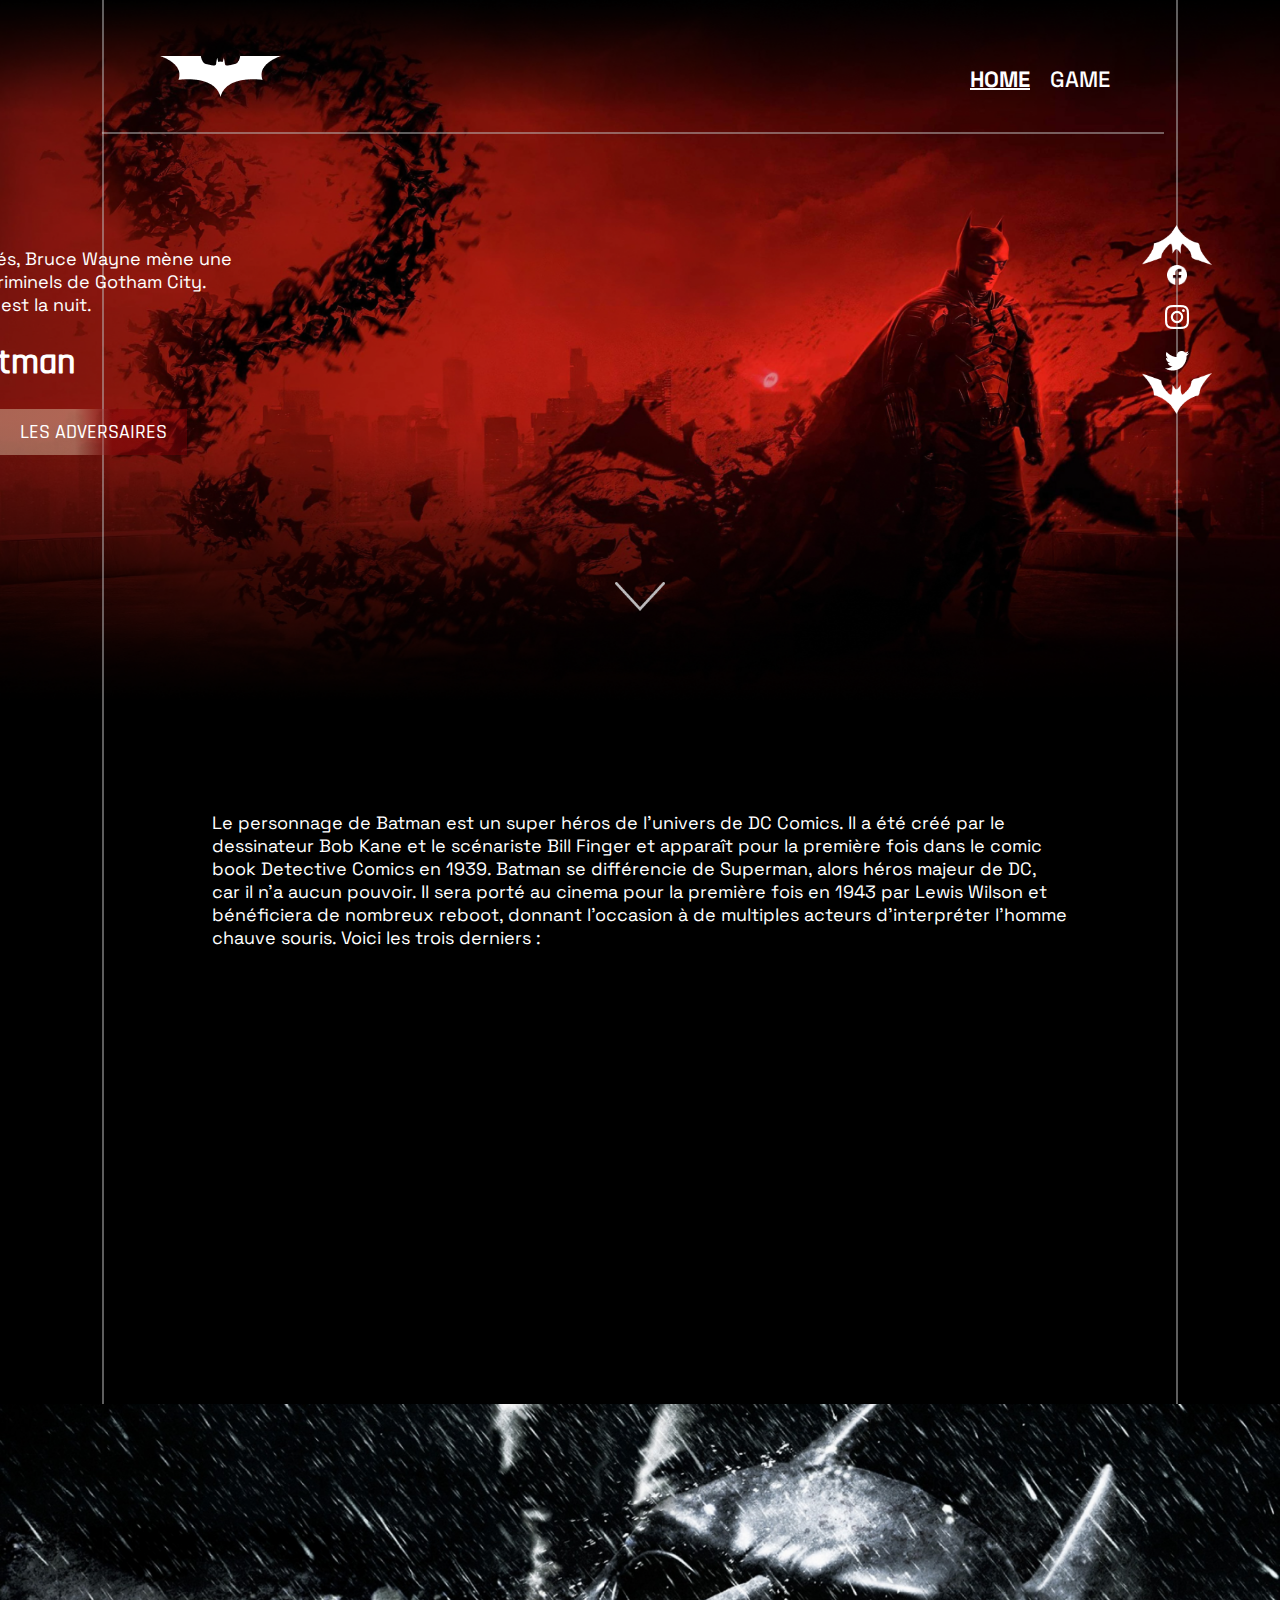
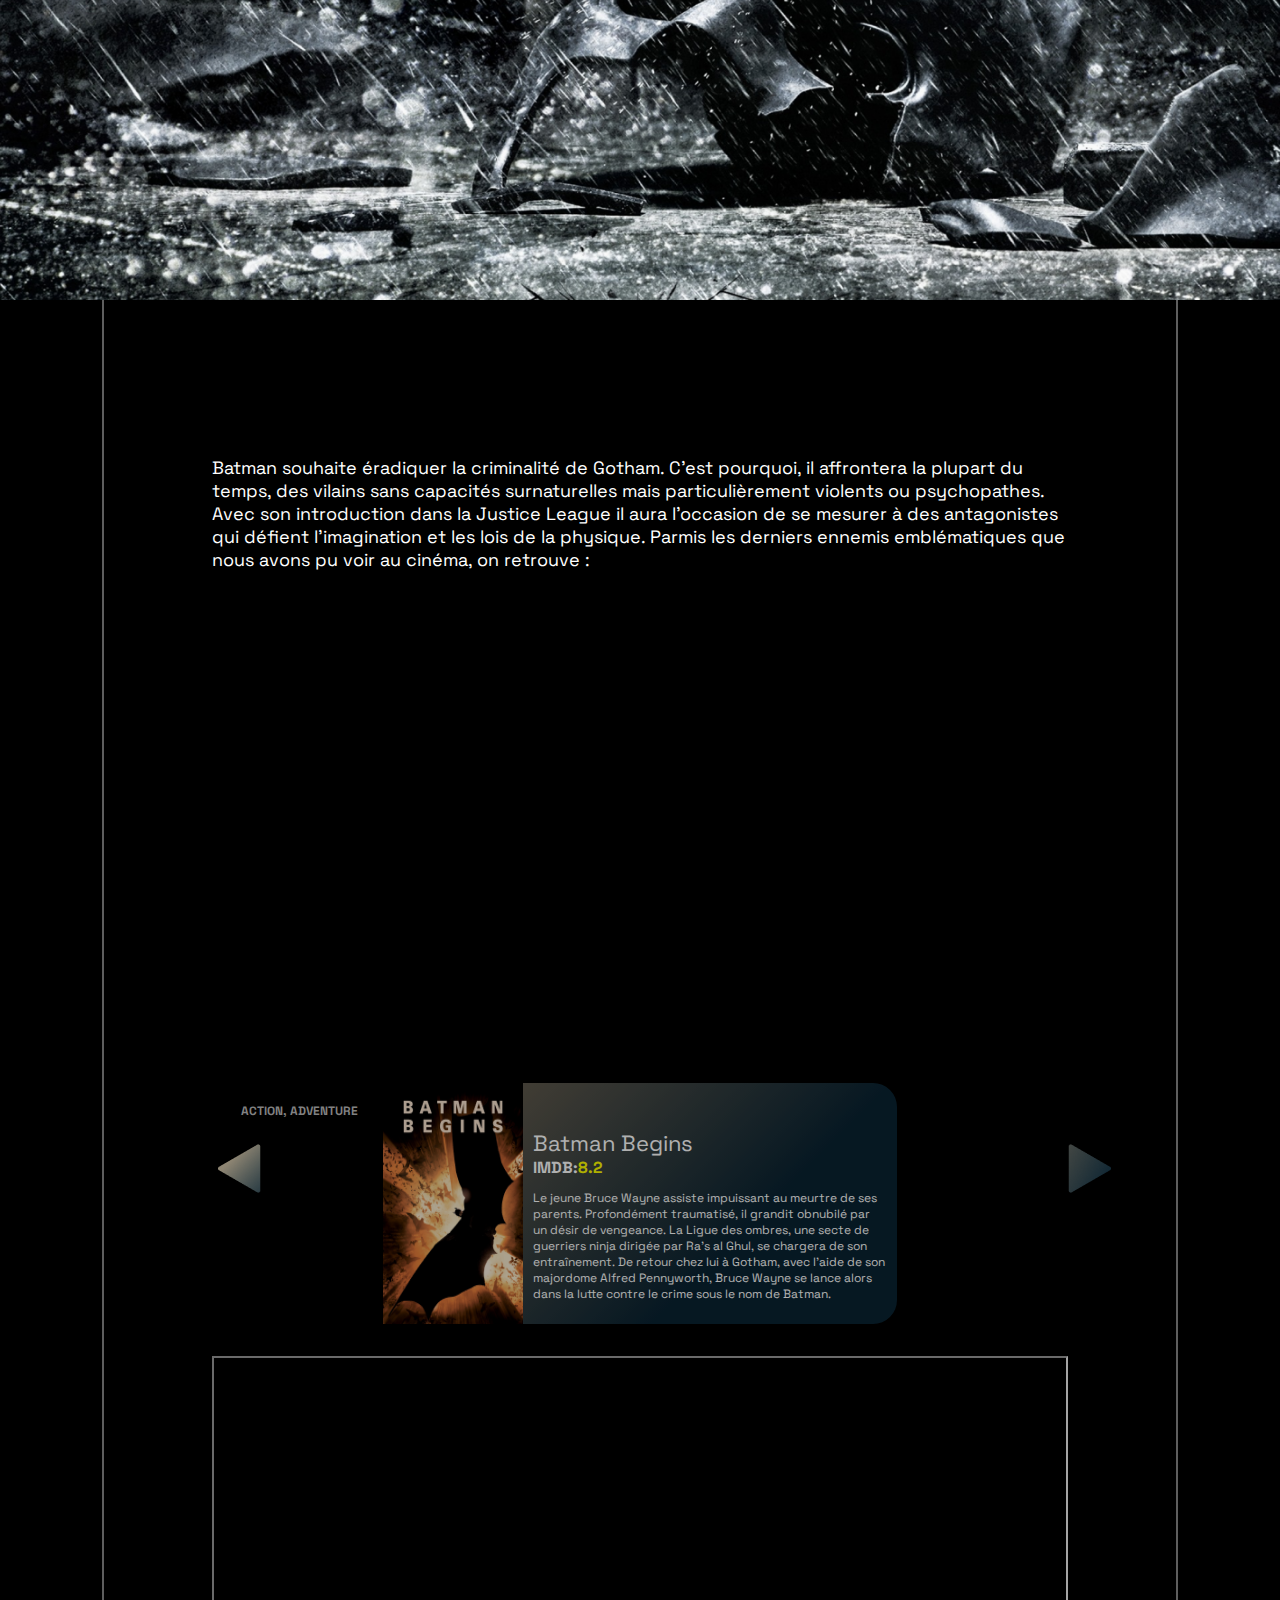
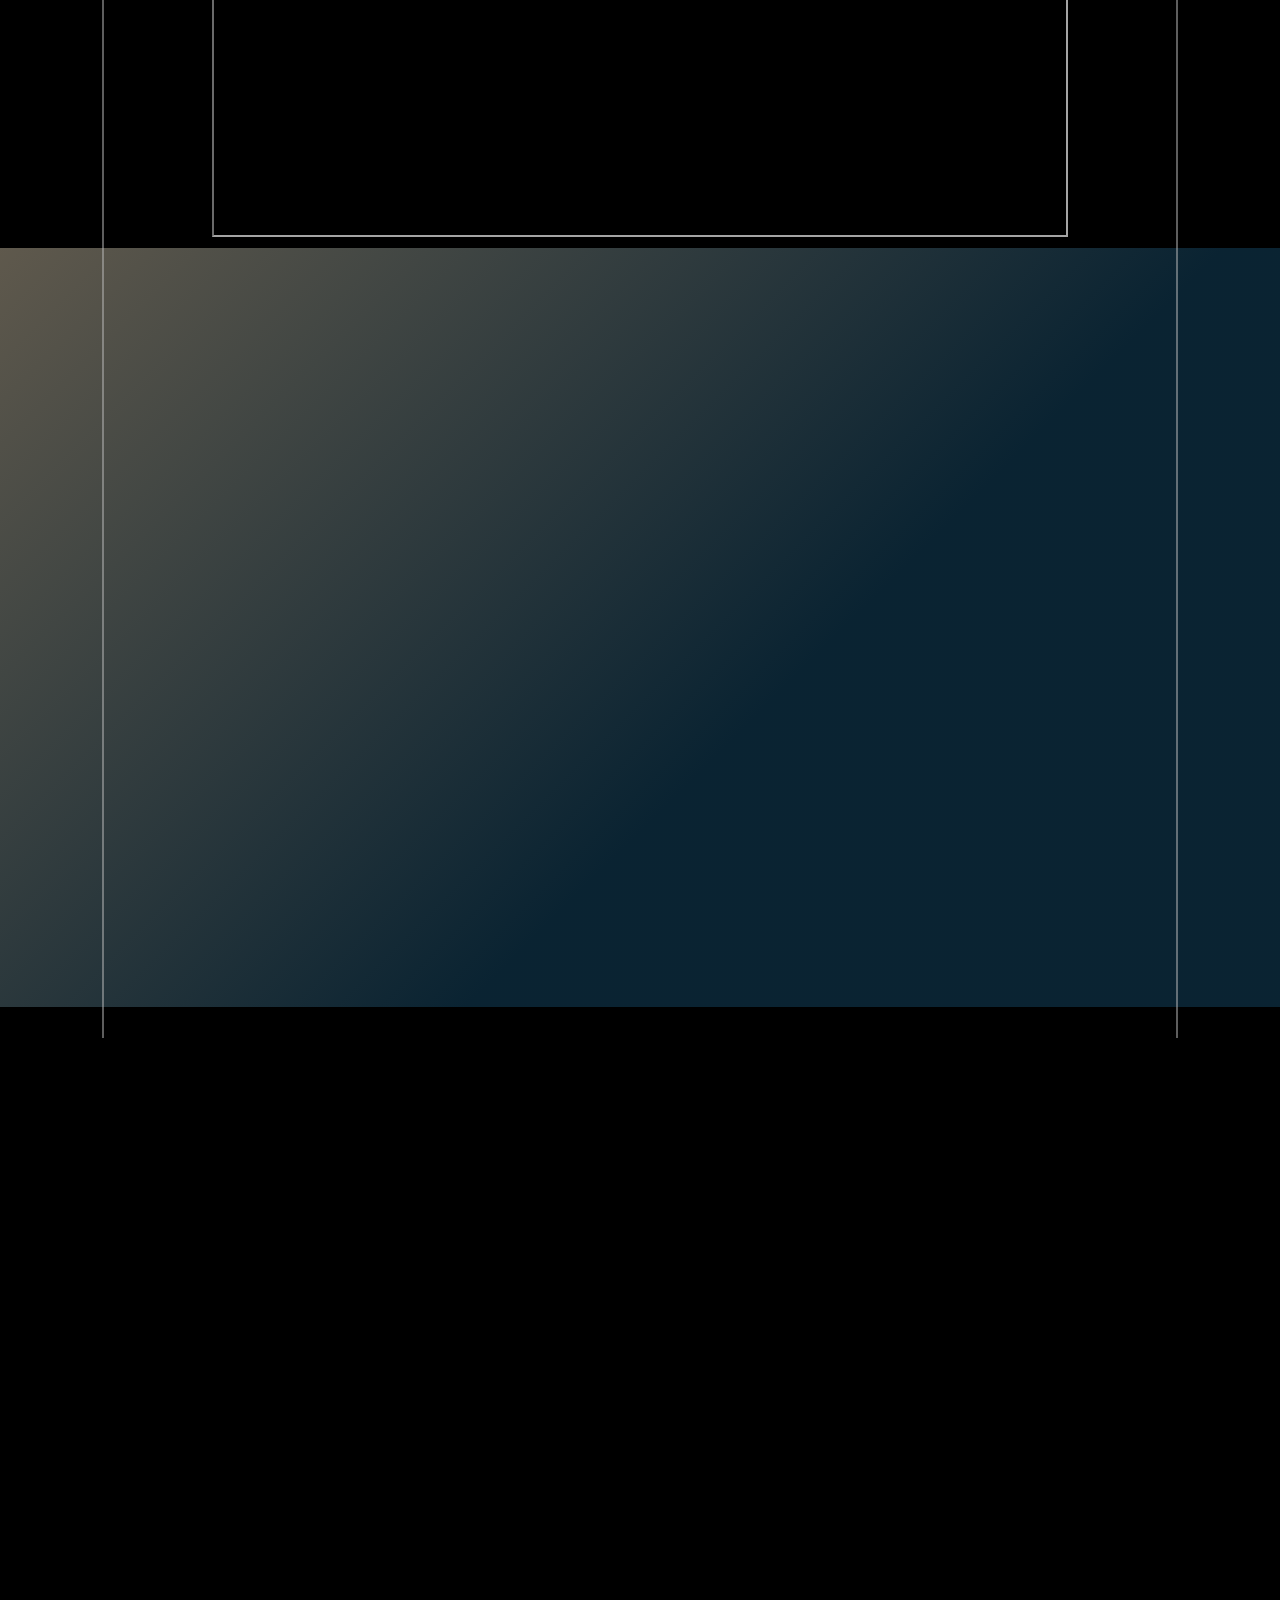
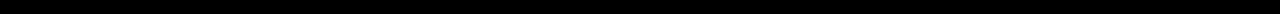
<file: index.html>
<!DOCTYPE html>
<html lang="fr">

<head>
    <meta charset="UTF-8">
    <meta http-equiv="X-UA-Compatible" content="IE=edge">
    <meta name="viewport" content="width=device-width, initial-scale=1.0">
    <link rel="stylesheet" href="./assets/css/styles.css">
    <title>Batman-Home</title>
</head>

<body>
    <div class="tLine"></div>
    <div class="lLine"></div>
    <div class="rLine"></div>
    <div class="scroll"><img class="arrow2" src="./assets/logo/logo_bat_flèche.png" alt=""><img class="ic-1" src="./assets/logo/icon_facebook.png" alt=""> <img src="./assets/logo/icon_ig.png" alt=""><img src="./assets/logo/icon_tw.png" alt=""><img class="arrow2" src="./assets/logo/logo_bat_flèche_2.png"
            alt="">
    </div>
    <header class="navbar">
        <nav class="container">
            <a href="."><img src="./assets/logo/logohome.png" alt="" class="brand p-3"></a>
            <ul class="navbar-nav">
                <li class="nav-item"><a class="nav-link active " href="./index.html">HOME</a></li>
                <li class="nav-item"><a class="nav-link " href="./games.html">GAME</a></li>
            </ul>
        </nav>
    </header>
    <div id="top" class="container-fluid">
        <div class="container">
            <div class="carte text-center">
                <p> Au nom de ses parents assassinés, Bruce Wayne mène une guerre éternelle contre les criminels de Gotham City.<br> Il est vengeur. il est la nuit.</p>
                <h1 class="titre">Il est Batman</h1>
                <div class="top-link">
                    <a href="./index.html">VOIR LE HÉROS</a>
                    <a href="./games.html">LES ADVERSAIRES</a>

                </div>
            </div>
        </div>
        <img id="arrow" src="./assets/logo/flèche_down_header.png" alt="">
    </div>
    <section id="cinema">
        <div class="container">
            <h2>BATMAN AU CINEMA</h2>
            <p>
                Le personnage de Batman est un super héros de l’univers de DC Comics. Il a été créé par le dessinateur Bob Kane et le scénariste Bill Finger et apparaît pour la première fois dans le comic book Detective Comics en 1939. Batman se différencie de Superman,
                alors héros majeur de DC, car il n’a aucun pouvoir. Il sera porté au cinema pour la première fois en 1943 par Lewis Wilson et bénéficiera de nombreux reboot, donnant l’occasion à de multiples acteurs d’interpréter l’homme chauve souris.
                Voici les trois derniers :
            </p>
            <div class="card-3 scroll-show">
                <div><img src="./assets/img/Home/Bathome2.png" alt=""></div>
                <div><img src="./assets/img/Home/Bathome3.png" alt=""></div>
                <div><img src="./assets/img/Home/Bathome4.png" alt=""></div>
            </div>
        </div>
    </section>

    <div class="slider">
        <img class="slider-item" src="./assets/img/Home/Batslider1.png" alt="">
        <img class="slider-item" src="./assets/img/Home/Batslider2.png" alt="">
        <img class="slider-item" src="./assets/img/Home/Batslider3.png" alt="">
        <img class="slider-item" src="./assets/img/Home/Batslider4.png" alt="">
        <img class="slider-item" src="./assets/img/Home/Batslider5.png" alt="">
        <img class="slider-item" src="./assets/img/Home/Batslider6.png" alt="">
        <img class="slider-item" src="./assets/img/Home/Batslider7.png" alt="">
        <img class="slider-item" src="./assets/img/Home/Batslider8.png" alt="">
        <img class="slider-item" src="./assets/img/Home/Batslider9.png" alt="">
        <img class="slider-item" src="./assets/img/Home/Batslider10.png" alt="">
    </div>

    <section id="nemesis">
        <div class="container">
            <h2>NÉMÉSIS</h2>
            <p>
                Batman souhaite éradiquer la criminalité de Gotham. C’est pourquoi, il affrontera la plupart du temps, des vilains sans capacités surnaturelles mais particulièrement violents ou psychopathes. Avec son introduction dans la Justice League il aura l’occasion
                de se mesurer à des antagonistes qui défient l’imagination et les lois de la physique. Parmis les derniers ennemis emblématiques que nous avons pu voir au cinéma, on retrouve :
            </p>
            <div class="card-3 scroll-show">
                <div><img src="./assets/img/Home/Bathome5.png" alt=""></div>
                <div><img src="./assets/img/Home/Bathome6.png" alt=""></div>
                <div><img src="./assets/img/Home/Bathome7.png" alt=""></div>
            </div>
        </div>
    </section>

    <section id="multimedia">
        <div class="container">

            <button class="left"><img src="./assets/logo/home/icon_flèche_1.png" alt=""></button>
            <button class="right"><img src="./assets/logo/home/icon_flèche_2.png" alt=""></button>

            <div class="slider-media">
                <div class="wrapper">
                    <div class="carte-slider-top ">
                        <div class="carte-slider">
                            <div class="carte-img">
                                <img src="./assets/img/Home/Bathome8.png" alt="">
                            </div>
                            <div class="carte-body">
                                <h2>ACTION, ADVENTURE</h2>
                                <span class="subtitle">Batman Begins</span><br>
                                <span class="source">IMDB:<span class="text-yellow">8.2</span></span>
                                <p>
                                    Le jeune Bruce Wayne assiste impuissant au meurtre de ses parents. Profondément traumatisé, il grandit obnubilé par un désir de vengeance. La Ligue des ombres, une secte de guerriers ninja dirigée par Ra's al Ghul, se chargera de son entraînement. De
                                    retour chez lui à Gotham, avec l'aide de son majordome Alfred Pennyworth, Bruce Wayne se lance alors dans la lutte contre le crime sous le nom de Batman.</p>
                            </div>
                        </div>
                    </div>
                    <iframe src="https://www.youtube.com/embed/jXrFsn9pcZY" title="YouTube video player" allowfullscreen></iframe>


                </div>
            </div>


            <div class="slider-media">
                <div class="wrapper">
                    <div class="carte-slider-top ">
                        <div class="carte-slider">
                            <div class="carte-img">
                                <img src="./assets/img/Home/Bathome8.png" alt="">
                            </div>
                            <div class="carte-body">
                                <h2>ACTION, ADVENTURE</h2>
                                <span class="subtitle">Batman Begins</span><br>
                                <span class="source">IMDB:<span class="text-yellow">8.2</span></span>
                                <p>
                                    Le jeune Bruce Wayne assiste impuissant au meurtre de ses parents. Profondément traumatisé, il grandit obnubilé par un désir de vengeance. La Ligue des ombres, une secte de guerriers ninja dirigée par Ra's al Ghul, se chargera de son entraînement. De
                                    retour chez lui à Gotham, avec l'aide de son majordome Alfred Pennyworth, Bruce Wayne se lance alors dans la lutte contre le crime sous le nom de Batman.</p>
                            </div>
                        </div>
                    </div>
                    <iframe src="https://www.youtube.com/embed/UMgb3hQCb08" title="YouTube video player" allowfullscreen></iframe>

                </div>
            </div>


            <div class="slider-media">
                <div class="wrapper">
                    <div class="carte-slider-top">
                        <div class="carte-slider">
                            <div class="carte-img">
                                <img src="./assets/img/Home/Bathome8.png" alt="">
                            </div>
                            <div class="carte-body">
                                <h2>ACTION, ADVENTURE</h2>
                                <span class="subtitle">Batman Begins</span><br>
                                <span class="source">IMDB:<span class="text-yellow">8.2</span></span>
                                <p>
                                    Le jeune Bruce Wayne assiste impuissant au meurtre de ses parents. Profondément traumatisé, il grandit obnubilé par un désir de vengeance. La Ligue des ombres, une secte de guerriers ninja dirigée par Ra's al Ghul, se chargera de son entraînement. De
                                    retour chez lui à Gotham, avec l'aide de son majordome Alfred Pennyworth, Bruce Wayne se lance alors dans la lutte contre le crime sous le nom de Batman.</p>
                            </div>
                        </div>
                    </div>
                    <iframe src="https://www.youtube.com/embed/OiqPQ7L_C00" title="YouTube video player" allowfullscreen></iframe>

                </div>
            </div>
        </div>
    </section>
    <section id="contact" class="scroll-show">
        <div class="form">
            <h2> PRENONS CONTACT</h2>
            <form action=".">
                <span class="title">ADRESSE EMAIL</span>
                <input type="email" name="email" id="email" placeholder="Adresse email">
                <span class="title">NEWSLETTER</span>
                <label class="form-check-label" for="check">
                    En cochant cette case vous acceptez de recevoir l’actualité concernant les aventures de Batman :
                </label>
                <input type="checkbox" class="form-check-input" name="check" id="check" value="checkedValue">
                <div class="menu">
                    <div class="menu-btn">
                        <span>Choisissez la fréquence à laquelle vous souhaitez recevoir votre newsletter</span>
                        <span class="icon"><img src="./assets/logo/home/icon_flèche_2.png" alt=""></span>
                    </div>
                    <div class="content">
                        <ul class="list"></ul>
                    </div>
                </div>
                <div class="info">Souhaitez vous recevoir des news</div>
                <div class="btn-group"><button>Des film</button> <button>Des comics</button> <button>De tout</button>
                </div>

                <span class="title">MESSAGE</span>
                <input type="text" name="msg" id="msg" placeholder="Laissez un commentaire pour la communauté">

                <input type="submit" value="CONFIRMER">
            </form>
        </div>
    </section>
    <div id="citation" class="scroll-show">
        <div class="container">
            <div class="lq">
                <img src="./assets/logo/home/icon_guillemets_1.png" alt="">
            </div>
            <div class="wrapper">
                <div class="citation-carte">
                    <div class="carte-texte">
                        Lorem ipsum, dolor sit amet consectetur adipisicing elit. Consectetur delectus facilis quas consequatur dolor nostrum placeat autem iste. Alias cum voluptatem iure eveniet illum tenetur necessitatibus quaerat voluptas repudiandae autem?
                    </div>
                    <div class="carte-auteur">
                        Lorem 1
                    </div>

                </div>
                <div class="citation-carte">
                    <div class="carte-texte">
                        Lorem ipsum, dolor sit amet consectetur adipisicing elit. Consectetur delectus facilis quas consequatur dolor nostrum placeat autem iste. Alias cum voluptatem iure eveniet illum tenetur necessitatibus quaerat voluptas repudiandae autem?
                    </div>
                    <div class="carte-auteur">
                        Lorem 2
                    </div>

                </div>
                <div class="citation-carte">
                    <div class="carte-texte">
                        Lorem ipsum, dolor sit amet consectetur adipisicing elit. Consectetur delectus facilis quas consequatur dolor nostrum placeat autem iste. Alias cum voluptatem iure eveniet illum tenetur necessitatibus quaerat voluptas repudiandae autem?
                    </div>
                    <div class="carte-auteur">
                        Lorem 3
                    </div>

                </div>
                <div class="citation-carte">
                    <div class="carte-texte">
                        Lorem ipsum, dolor sit amet consectetur adipisicing elit. Consectetur delectus facilis quas consequatur dolor nostrum placeat autem iste. Alias cum voluptatem iure eveniet illum tenetur necessitatibus quaerat voluptas repudiandae autem?
                    </div>
                    <div class="carte-auteur">
                        Lorem 4
                    </div>

                </div>
                <div class="citation-carte">
                    <div class="carte-texte">
                        Lorem ipsum, dolor sit amet consectetur adipisicing elit. Consectetur delectus facilis quas consequatur dolor nostrum placeat autem iste. Alias cum voluptatem iure eveniet illum tenetur necessitatibus quaerat voluptas repudiandae autem?
                    </div>
                    <div class="carte-auteur">
                        Lorem 5
                    </div>

                </div>
                <div class="citation-carte">
                    <div class="carte-texte">
                        Lorem ipsum, dolor sit amet consectetur adipisicing elit. Consectetur delectus facilis quas consequatur dolor nostrum placeat autem iste. Alias cum voluptatem iure eveniet illum tenetur necessitatibus quaerat voluptas repudiandae autem?
                    </div>
                    <div class="carte-auteur">
                        Lorem 6
                    </div>

                </div>
                <div class="citation-carte">
                    <div class="carte-texte">
                        Lorem ipsum, dolor sit amet consectetur adipisicing elit. Consectetur delectus facilis quas consequatur dolor nostrum placeat autem iste. Alias cum voluptatem iure eveniet illum tenetur necessitatibus quaerat voluptas repudiandae autem?
                    </div>
                    <div class="carte-auteur">
                        Lorem 7
                    </div>

                </div>
                <div class="citation-carte">
                    <div class="carte-texte">
                        Lorem ipsum, dolor sit amet consectetur adipisicing elit. Consectetur delectus facilis quas consequatur dolor nostrum placeat autem iste. Alias cum voluptatem iure eveniet illum tenetur necessitatibus quaerat voluptas repudiandae autem?
                    </div>
                    <div class="carte-auteur">
                        Lorem 8
                    </div>
                </div>
                <div class="citation-carte">
                    <div class="carte-texte">
                        Lorem ipsum, dolor sit amet consectetur adipisicing elit. Consectetur delectus facilis quas consequatur dolor nostrum placeat autem iste. Alias cum voluptatem iure eveniet illum tenetur necessitatibus quaerat voluptas repudiandae autem?
                    </div>
                    <div class="carte-auteur">
                        Lorem 9
                    </div>
                </div>
                <div class="indicator">
                    <div class="indicator-item"></div>
                    <div class="indicator-item"></div>
                    <div class="indicator-item"></div>
                    <div class="indicator-item"></div>
                    <div class="indicator-item"></div>
                    <div class="indicator-item"></div>
                    <div class="indicator-item"></div>
                    <div class="indicator-item"></div>
                    <div class="indicator-item"></div>
                </div>
            </div>
            <div class="rq"> <img src="./assets/logo/home/icon_guillemets_2.png" alt="">
            </div>
        </div>
    </div>
    <footer class="scroll-show">
        <div class="container">
            <p><img class="ic-0" src="./assets/logo/icon_WB.png" alt=""> Ce projet respecte l’univers cinématographique des films Batman récents. Version Nolan & Snyder & Reeves</p>
            <ul>
                <li><a href=""><span class="duo"><img class="ic-1" src="./assets/logo/logo_sayna_white.png" alt=""><img
                                src="./assets/logo/icon_x.png" alt=""><img class="ic-1" src="./assets/logo/icon_DC.png"
                                alt=""></span></a></li>
                <li>
                    <a href=""><img class="ic-1" src="./assets/logo/icon_facebook.png" alt=""></a>
                </li>
                <li>
                    <a href=""><img class="ic-1" src="./assets/logo/icon_ig.png" alt=""></a>
                </li>
                <li>
                    <a href=""><img class="ic-1" src="./assets/logo/icon_tw.png" alt=""></a>
                </li>
            </ul>
        </div>
    </footer>

    <script src="./assets/js/jquery-3.6.0.min.js"></script>
    <script src="./assets/js/main.js"></script>
</body>

</html>
</file>
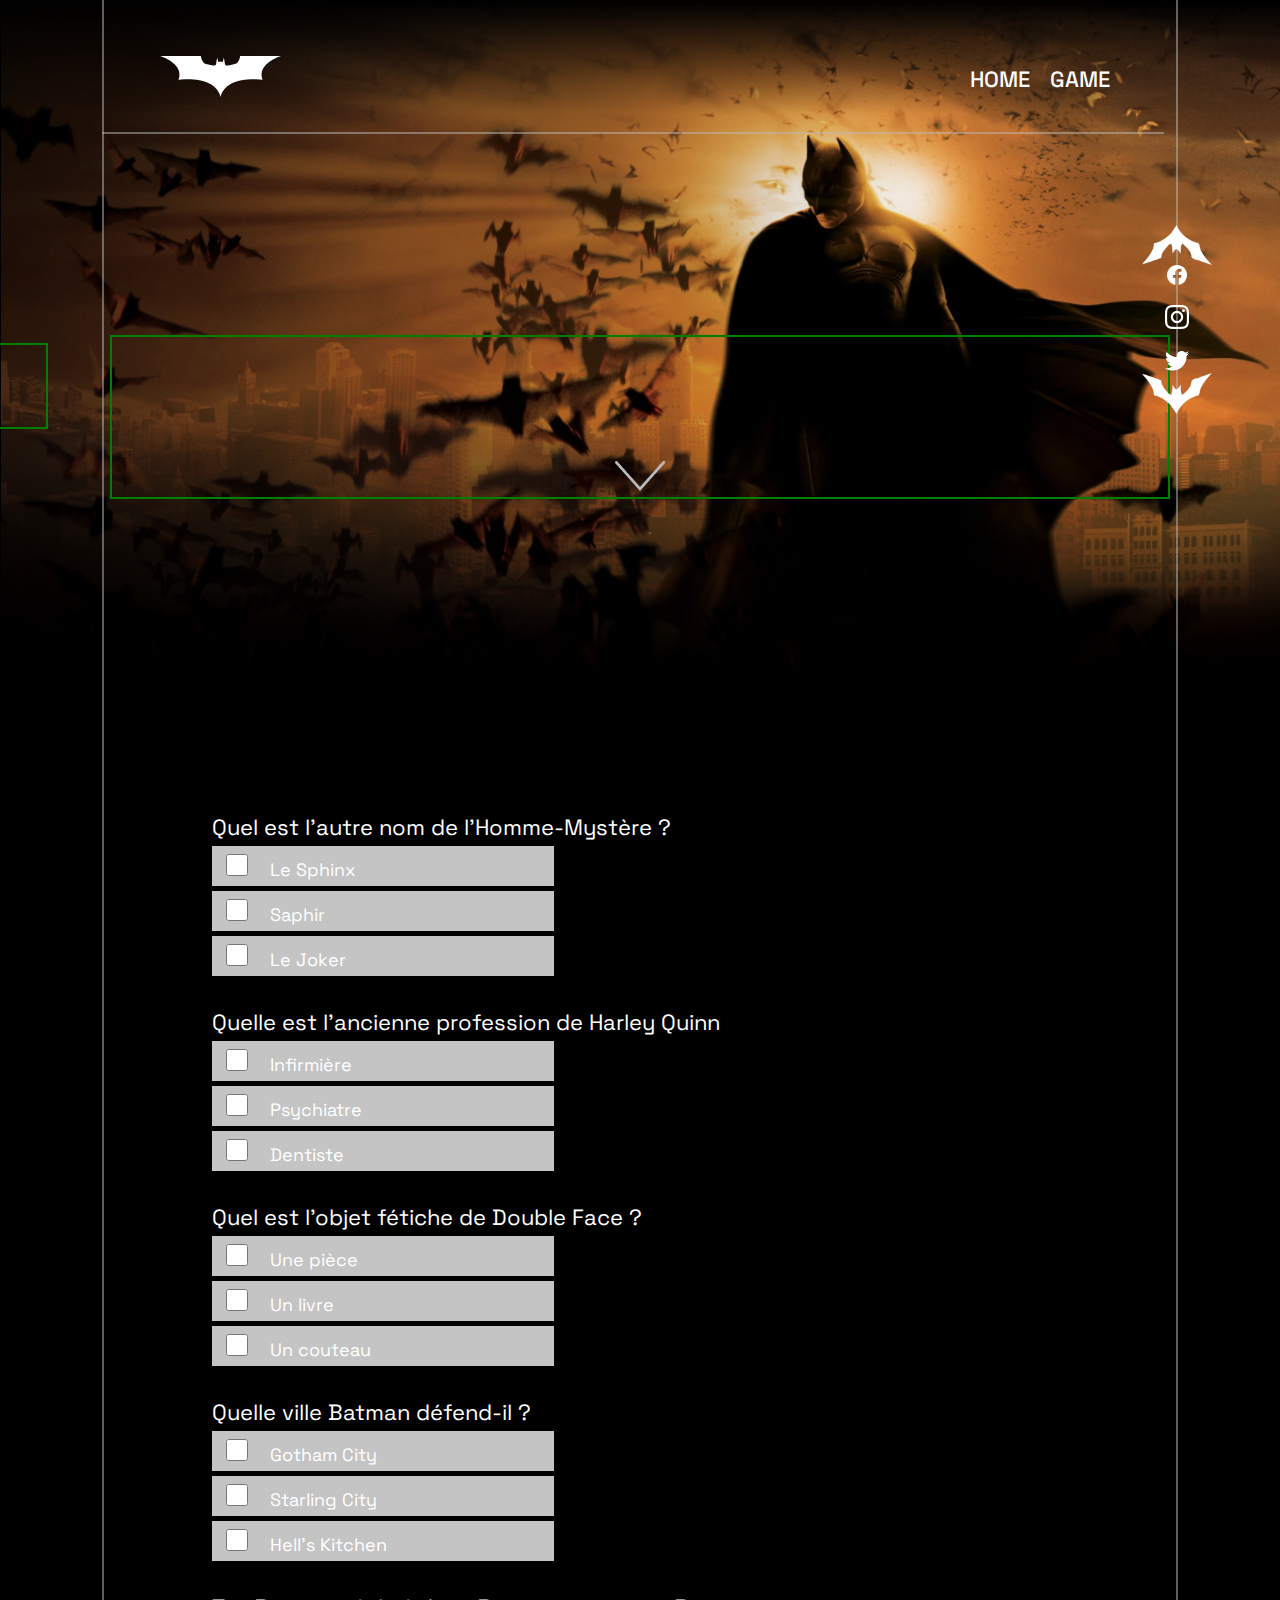
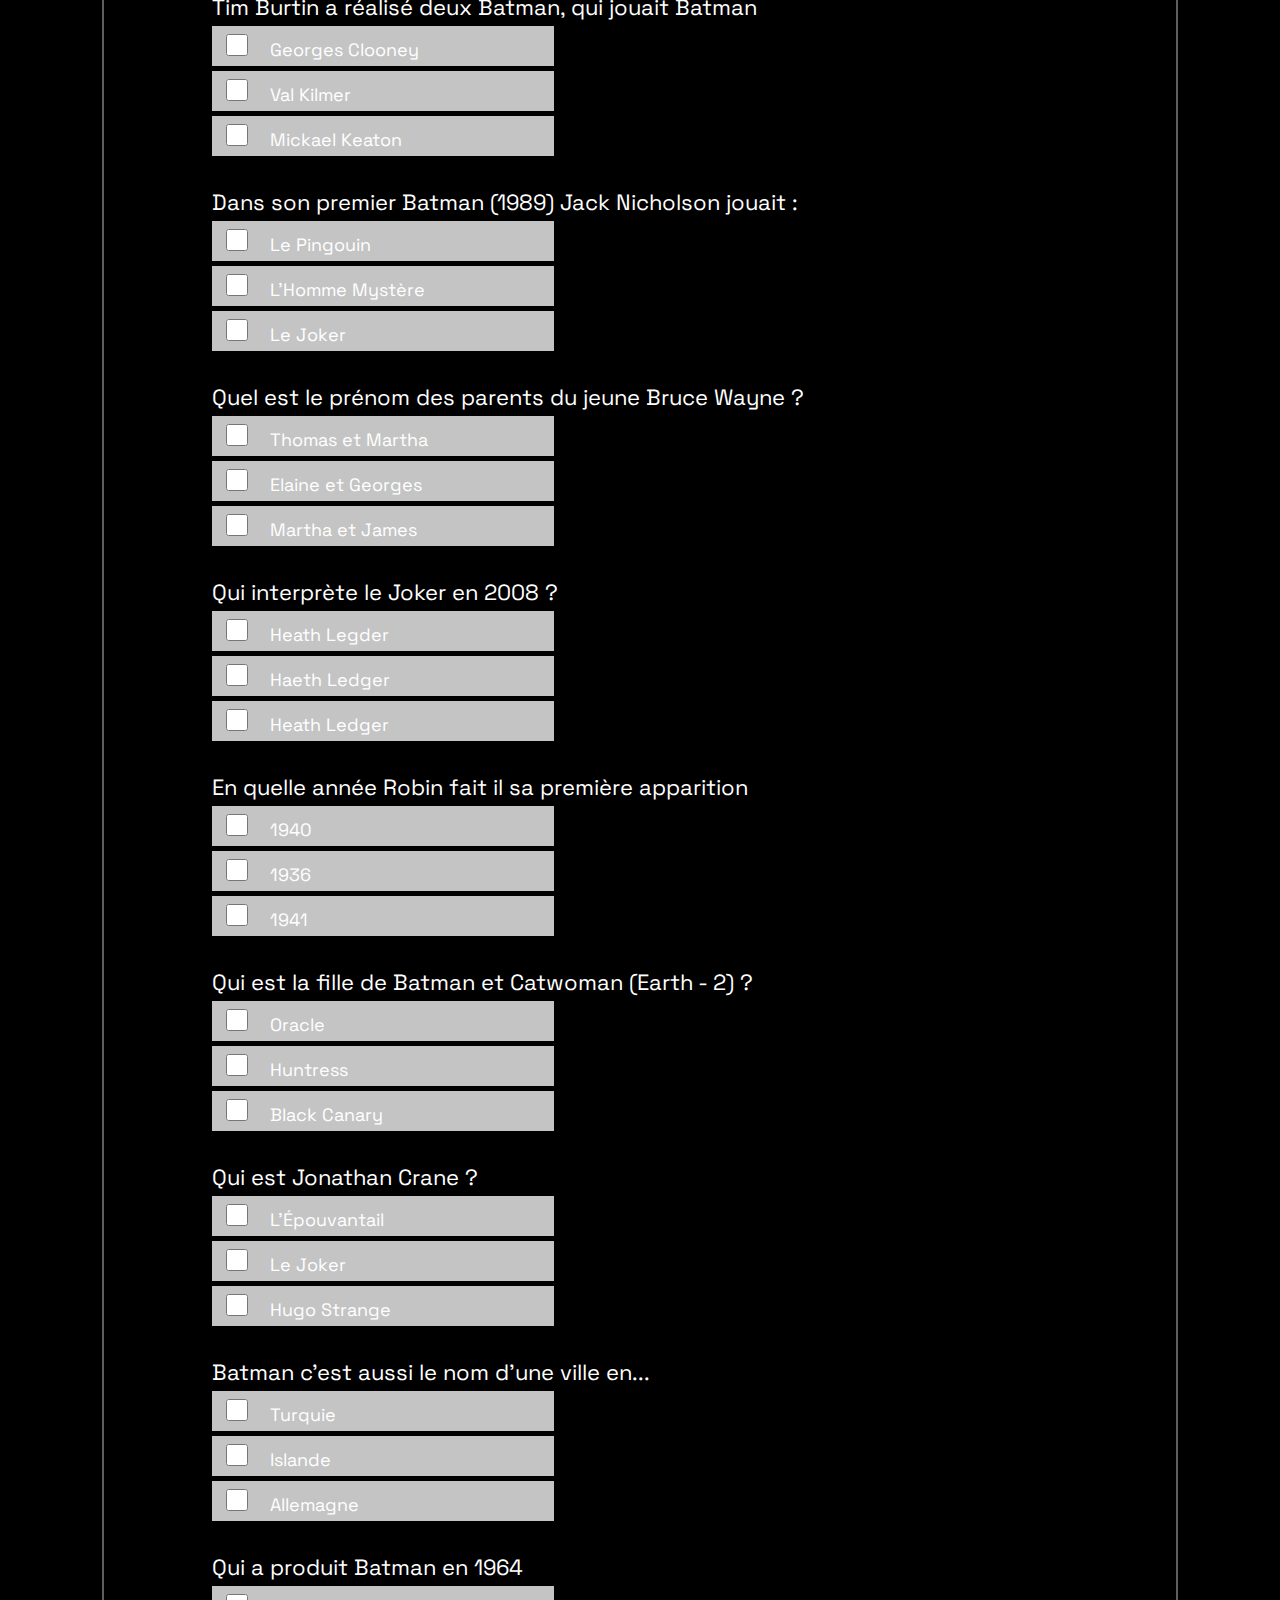
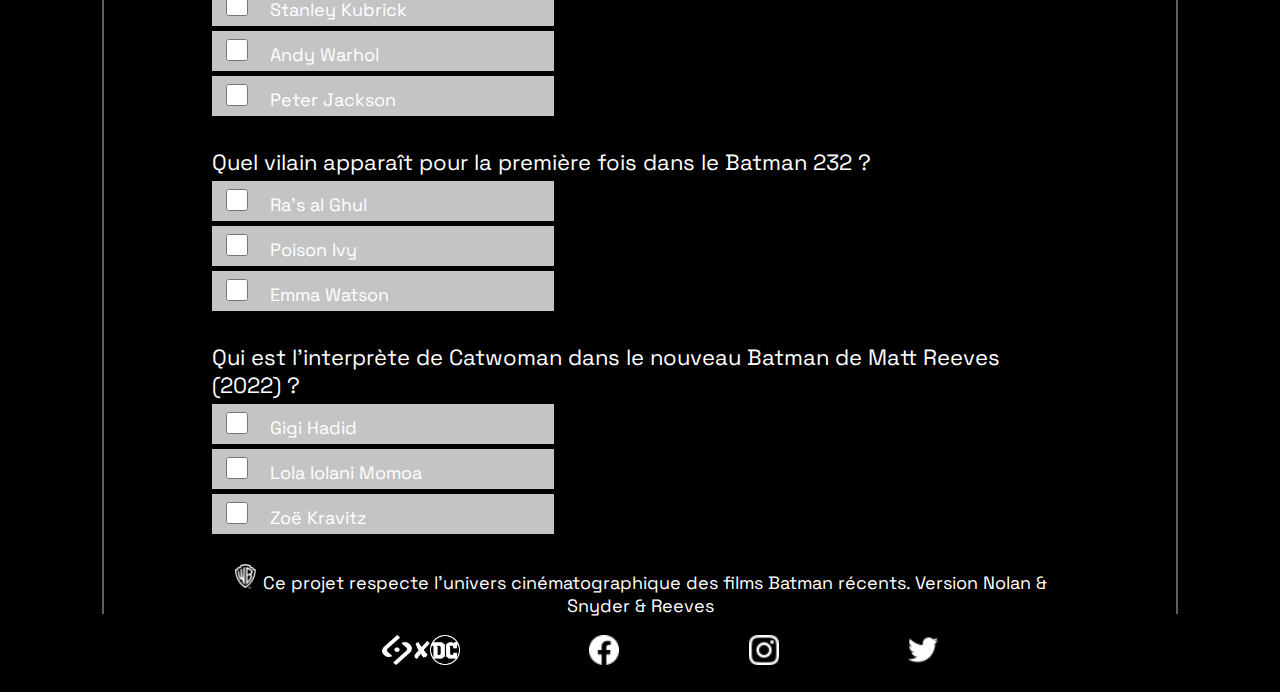
<file: games.html>
<!DOCTYPE html>
<html lang="fr">

<head>
    <meta charset="UTF-8">
    <meta http-equiv="X-UA-Compatible" content="IE=edge">
    <meta name="viewport" content="width=device-width, initial-scale=1.0">
    <link rel="stylesheet" href="./assets/css/styles.css">
    <link rel="stylesheet" href="./assets/css/games.css">
    <title>Batman-Games</title>
</head>

<body>
    <div class="tLine"></div>
    <div class="lLine"></div>
    <div class="rLine"></div>
    <div class="scroll"><img class="arrow2" src="./assets/logo/logo_bat_flèche.png" alt=""><img class="ic-1" src="./assets/logo/icon_facebook.png" alt=""> <img src="./assets/logo/icon_ig.png" alt=""><img src="./assets/logo/icon_tw.png" alt=""><img class="arrow2" src="./assets/logo/logo_bat_flèche_2.png"
            alt=""> </div>
    <header class="navbar">
        <nav class="container">
            <a href="."><img src="./assets/logo/logohome.png" alt="" class="brand p-3"></a>
            <ul class="navbar-nav">
                <li class="nav-item"><a class="nav-link " href="./index.html">HOME</a></li>
                <li class="nav-item"><a class="nav-link .active" href="./games.html">GAME</a></li>
            </ul>
        </nav>
    </header>
    <div id="top" class="container-fluid">
        <div class="container">
            <h1 class="carte titre">LET'S PLAY A <br> LITLE GAMES
            </h1>
            <img id="arrow" src="./assets/logo/flèche_down_header.png" alt="">
        </div>
    </div>




    <section class="container">
        <h2> QUIZ NIVEAU 1</h2>
        <div class="quiz-container">
            <div class="quiz-title">Quel est l’autre nom de l’Homme-Mystère ?</div>
            <div class="qcm">
                <input type="checkbox"><label>Le Sphinx</label></div>
            <div class="qcm">
                <input type="checkbox"><label>Saphir</label></div>
            <div class="qcm">
                <input type="checkbox"><label>Le Joker</label></div>
        </div>


        <div class="quiz-container">
            <div class="quiz-title">Quelle est l’ancienne profession de Harley Quinn </div>
            <div class="qcm">
                <input type="checkbox"><label>Infirmière</label></div>
            <div class="qcm">
                <input type="checkbox"><label>Psychiatre</label></div>
            <div class="qcm">
                <input type="checkbox"><label>Dentiste</label></div>
        </div>


        <div class="quiz-container">
            <div class="quiz-title">Quel est l’objet fétiche de Double Face ?</div>
            <div class="qcm">
                <input type="checkbox"><label>Une pièce</label></div>
            <div class="qcm">
                <input type="checkbox"><label>Un livre</label></div>
            <div class="qcm">
                <input type="checkbox"><label>Un couteau</label></div>
        </div>


        <div class="quiz-container">
            <div class="quiz-title">Quelle ville Batman défend-il ?</div>
            <div class="qcm">
                <input type="checkbox"><label>Gotham City</label></div>
            <div class="qcm">
                <input type="checkbox"><label>Starling City</label></div>
            <div class="qcm">
                <input type="checkbox"><label>Hell’s Kitchen</label></div>
        </div>


        <div class="quiz-container">
            <div class="quiz-title">Tim Burtin a réalisé deux Batman, qui jouait Batman </div>
            <div class="qcm">
                <input type="checkbox"><label>Georges Clooney</label></div>
            <div class="qcm">
                <input type="checkbox"><label>Val Kilmer</label></div>
            <div class="qcm">
                <input type="checkbox"><label>Mickael Keaton</label></div>
        </div>


        <div class="quiz-container">
            <div class="quiz-title">Dans son premier Batman (1989) Jack Nicholson jouait :</div>
            <div class="qcm">
                <input type="checkbox"><label>Le Pingouin</label></div>
            <div class="qcm">
                <input type="checkbox"><label>L’Homme Mystère</label></div>
            <div class="qcm">
                <input type="checkbox"><label>Le Joker</label></div>
        </div>


        <div class="quiz-container">
            <div class="quiz-title">Quel est le prénom des parents du jeune Bruce Wayne ?</div>
            <div class="qcm">
                <input type="checkbox"><label>Thomas et Martha</label></div>
            <div class="qcm">
                <input type="checkbox"><label>Elaine et Georges</label></div>
            <div class="qcm">
                <input type="checkbox"><label>Martha et James</label></div>
        </div>



        <div class="quiz-container">
            <div class="quiz-title">Qui interprète le Joker en 2008 ?</div>
            <div class="qcm">
                <input type="checkbox"><label>Heath Legder</label></div>
            <div class="qcm">
                <input type="checkbox"><label>Haeth Ledger</label></div>
            <div class="qcm">
                <input type="checkbox"><label>Heath Ledger</label></div>
        </div>


        <div class="quiz-container">
            <div class="quiz-title">En quelle année Robin fait il sa première apparition </div>
            <div class="qcm">
                <input type="checkbox"><label>1940</label></div>
            <div class="qcm">
                <input type="checkbox"><label>1936</label></div>
            <div class="qcm">
                <input type="checkbox"><label>1941</label></div>
        </div>


        <div class="quiz-container">
            <div class="quiz-title">Qui est la fille de Batman et Catwoman (Earth - 2) ?</div>
            <div class="qcm">
                <input type="checkbox"><label>Oracle</label></div>
            <div class="qcm">
                <input type="checkbox"><label>Huntress</label></div>
            <div class="qcm">
                <input type="checkbox"><label>Black Canary</label></div>
        </div>


        <div class="quiz-container">
            <div class="quiz-title">Qui est Jonathan Crane ?</div>
            <div class="qcm">
                <input type="checkbox"><label>L’Épouvantail</label></div>
            <div class="qcm">
                <input type="checkbox"><label>Le Joker</label></div>
            <div class="qcm">
                <input type="checkbox"><label>Hugo Strange</label></div>
        </div>


        <div class="quiz-container">
            <div class="quiz-title">Batman c’est aussi le nom d’une ville en...</div>
            <div class="qcm">
                <input type="checkbox"><label>Turquie</label></div>
            <div class="qcm">
                <input type="checkbox"><label>Islande</label></div>
            <div class="qcm">
                <input type="checkbox"><label>Allemagne</label></div>
        </div>


        <div class="quiz-container">
            <div class="quiz-title">Qui a produit Batman en 1964 </div>
            <div class="qcm">
                <input type="checkbox"><label>Stanley Kubrick</label></div>
            <div class="qcm">
                <input type="checkbox"><label>Andy Warhol</label></div>
            <div class="qcm">
                <input type="checkbox"><label>Peter Jackson</label></div>
        </div>


        <div class="quiz-container">
            <div class="quiz-title">Quel vilain apparaît pour la première fois dans le Batman 232 ?</div>
            <div class="qcm">
                <input type="checkbox"><label>Ra’s al Ghul</label></div>
            <div class="qcm">
                <input type="checkbox"><label>Poison Ivy</label></div>
            <div class="qcm">
                <input type="checkbox"><label>Emma Watson</label></div>
        </div>


        <div class="quiz-container">
            <div class="quiz-title">
                Qui est l’interprète de Catwoman dans le nouveau Batman de Matt Reeves (2022) ?
            </div>
            <div class="qcm">
                <input type="checkbox"><label>Gigi Hadid</label></div>
            <div class="qcm">
                <input type="checkbox"><label>Lola Iolani Momoa</label></div>
            <div class="qcm">
                <input type="checkbox"><label>Zoë Kravitz</label></div>
        </div>
    </section>

    <footer>
        <div class="container">
            <p><img class="ic-0" src="./assets/logo/icon_WB.png" alt=""> Ce projet respecte l’univers cinématographique des films Batman récents. Version Nolan & Snyder & Reeves</p>
            <ul>
                <li><a href=""><span class="duo"><img class="ic-1" src="./assets/logo/logo_sayna_white.png" alt=""><img src="./assets/logo/icon_x.png" alt=""><img class="ic-1" src="./assets/logo/icon_DC.png" alt=""></span></a></li>
                <li>
                    <a href=""><img class="ic-1" src="./assets/logo/icon_facebook.png" alt=""></a>
                </li>
                <li>
                    <a href=""><img class="ic-1" src="./assets/logo/icon_ig.png" alt=""></a>
                </li>
                <li>
                    <a href=""><img class="ic-1" src="./assets/logo/icon_tw.png" alt=""></a>
                </li>
            </ul>
        </div>
    </footer>

    <script src="./assets/js/jquery-3.6.0.min.js"></script>
    <script src="./assets/js/main.js"></script>
    <script src="./assets/js/game.js"></script>
</body>

</html>
</file>
<file: assets/css/styles.css>
:root {
    --color-yellow: #ffff00;
    --color-yellow-alt: #f8f184;
    --color-blue: #19587d;
    --color-red: #B11313;
    --color-black: #000;
    --color-black-alt: #0d0e09;
    --color-gray: #c4c4c4;
    --color-white: #fff;
    --color-grad-00: #eddebf;
    --color-grad-11: #890008;
}

@font-face {
    font-family: 'hsn';
    src: url(../police/Rajdhani-Medium.ttf);
}

@font-face {
    font-family: 'big-space';
    src: url(../police/SpaceGrotesk-VariableFont_wght.ttf);
}

.text-yellow {
    color: var(--color-yellow);
}

h1,
h2 {
    font-family: 'hsn';
    font-size: 36px;
}

p {
    font-size: clamp(12px, 18px, 22px);
}

button {
    font-family: 'hsn';
    font-size: 20px;
}

body,
html {
    margin: 0;
    padding: 0;
}

body {
    background-color: var(--color-black);
    font-family: 'big-space';
}

header {
    position: absolute;
    top: 5%;
}

* {
    box-sizing: border-box;
}


/*LES LIGNES*/

.tLine {
    position: absolute;
    left: 102px;
    top: 132px;
    width: calc(100vw - 218px);
    border-top: 2px solid rgba(188, 188, 188, 0.5);
}

.lLine,
.rLine {
    position: absolute;
    border-left: 2px solid rgba(188, 188, 188, 0.5);
}

.lLine {
    left: 102px;
}

.rLine {
    right: 102px;
}


/* */

.container,
.container-fluid {
    margin: auto;
}

.container {
    max-width: calc(100vw - 220px);
    padding: 6px 8%;
}

.text-center {
    text-align: center;
}


/* Navigation Bar */

.navbar {
    width: 100%;
}

.navbar .container {
    padding: 10px 50px;
    display: flex;
    align-items: center;
    justify-content: space-between;
}

.navbar-nav {
    list-style-type: none;
    margin: 0;
    padding: 0;
    display: flex;
}

.navbar-nav .nav-link {
    display: block;
    padding: 10px;
    text-decoration: none;
    font-weight: 500;
    font-size: 22px;
    color: #fff;
}

.nav-link:hover,
.nav-link.active {
    font-weight: bold;
    text-decoration: underline 2px;
}


/* Top header*/

#top {
    padding-top: 134px;
    background-size: 100% 100%;
    background-repeat: no-repeat;
    background-position: top center;
    background-image: url(../img/Home/Bathome1.png);
    display: flex;
    flex-direction: column;
}

#top .carte {
    color: var(--color-white);
    width: 60%;
    margin: auto;
}

[type="submit"],
#top .carte a {
    font-family: 'hsn';
    font-size: 20px;
    color: white;
    padding: 10px 20px;
    text-decoration: none;
    display: inline-block;
    background: linear-gradient(90deg, rgba(237, 222, 191, 0.4) 40%, rgba(137, 0, 8, 0.4) 60%);
}

.top-link {
    display: flex;
    justify-content: space-evenly;
}

.top-link a {
    display: block;
    width: 187px;
}

#top #arrow {
    display: block;
    margin: auto;
    width: 50px;
    margin-top: 2em;
}


/* cinema */

#cinema {
    color: #fff
}

.card-3 {
    display: flex;
    justify-content: space-between;
}

.card-3 div {
    width: 30%;
}

.card-3 div>img {
    width: 100%;
    height: auto;
}


/* SLIDER 1*/

.slider {
    margin: 2.5rem auto;
    width: 100%;
}

.slider .slider-item {
    display: none;
    width: 100%;
    height: auto;
    max-height: 70vh;
}


/* NEMESIS */

#nemesis {
    color: #fff;
}


/* MULTIMEDIA */

#multimedia .container {
    color: #fff;
}

#multimedia button {
    position: relative;
    top: 150px;
    background-color: transparent;
    border: none;
}

#multimedia button.right {
    right: -92.5%
}

#multimedia .slider-media {
    display: none;
}

#multimedia .carte-slider-top {
    margin: 1rem auto;
    display: flex;
    justify-content: space-between;
    max-height: 300px;
}

#multimedia .carte-slider {
    margin: 1rem auto;
    display: flex;
    width: 60%;
    max-height: 300px;
}

#multimedia .carte-body {
    padding: 10px;
    width: 80%;
    background: linear-gradient(135deg, rgba(237, 222, 191, 0.4), rgba(25, 88, 125, 0.4) 60%);
    border-top-right-radius: 1.5rem;
    border-bottom-right-radius: 1.5rem;
}

#multimedia .carte-img {
    width: 30%;
}

#multimedia .carte-img img {
    width: 100%;
    height: 100%;
}

#multimedia .carte-body h2 {
    font-family: 'big-space';
    font-size: 12px;
    color: #bcbcbc;
    font-weight: bold;
}

#multimedia span.subtitle {
    font-size: 22px;
}

#multimedia .carte-body p {
    font-size: 12px;
}

#multimedia .carte-body span.source {
    font-weight: bold;
}

#multimedia iframe {
    aspect-ratio: 16/9;
    height: 100%;
    width: 100%;
}

#multimedia iframe:hover {
    box-shadow: 0px 0px 1rem var(--color-white);
}


/* CONTACT */

#contact {
    padding: 3rem 0;
    background: linear-gradient(135deg, rgba(237, 222, 191, 0.4), rgba(25, 88, 125, 0.4) 60%);
}

.form h2 {
    font-family: 'big-space';
    color: white;
    text-align: center;
    font-size: 32px;
}

#contact .form {
    width: 50%;
    margin: auto;
}

.form .title {
    color: white;
    font-size: 18px;
    display: block;
    margin: 18px 0;
}

.form input[type="email"],
.form input[type="text"] {
    display: block;
    width: 100%;
    background-color: transparent;
    border-top: none;
    border-left: none;
    border-right: none;
    border-bottom: 1px solid var(--color-grad-00);
    padding: 10px 0;
    color: #eddebf;
    margin-top: 20px;
}

form .info {
    margin-top: 20px;
    border-bottom: 1px solid var(--color-grad-00);
    color: #eddebf;
}

.form label {
    color: #eddebf;
    font-size: 18px;
}

::placeholder {
    color: #eddebf;
}

.btn-group {
    padding: 20px;
    display: flex;
    justify-content: space-evenly;
}

.form button {
    width: 150px;
    border: 2px solid var(--color-grad-00);
    font-size: 20px;
    background-color: transparent;
    color: white;
    padding: 10px;
}

[type="submit"] {
    margin: 2rem auto;
    display: block;
    width: 200px;
    border: none;
}


/*MENU DEROULANT */

.menu {
    width: 100%;
    color: var(--color-grad-00);
}

.menu-btn,
li {
    display: flex;
    align-items: center;
    cursor: pointer;
}

.menu-btn {
    width: 100%;
    padding: 10px 0 5px;
    font-size: 14px;
    border-bottom: 2px solid var(--color-gray);
    justify-content: space-between;
    box-shadow: 0 10px 25px rgba(0, 0, 0, 0.1);
}

.menu-btn .icon {
    width: 22px;
    margin-right: 5px;
}

.menu-btn img {
    height: 100%;
    width: 100%;
    transform: rotate(90deg);
}

.content {
    position: absolute;
    width: 100%;
    display: none;
    background-color: #0d0e09;
    background-image: linear-gradient(135deg, rgba(237, 222, 191, 0.4), rgba(25, 88, 125, 0.4) 60%);
    box-shadow: 0 10px 25px rgba(0, 0, 0, 0.4);
}

.content .list {
    margin: 0;
    padding: 0;
}

.list li {
    padding: 10px 5px;
    border-bottom: 2px solid var(--color-white);
    font-size: 16px;
}

.list li:hover,
li.selected {
    color: var(--color-black-alt);
    background: rgba(237, 222, 191, 1);
}


/* CITATION */

#citation .container {
    padding-top: 3rem;
    padding-bottom: 3rem;
    display: flex;
    flex-direction: column;
    justify-content: center;
    align-items: center;
}

#citation .wrapper {
    text-align: center;
    color: white;
    width: 60%;
    min-height: 100px;
}

.citation-carte .carte-texte {
    padding: 1.25rem;
}

.citation-carte .carte-auteur {
    padding: 1.25em;
    color: #c4c4c4;
    font-family: 'hsn';
}

.indicator {
    width: 50%;
    margin: auto;
    display: flex;
    align-items: center;
    justify-content: space-evenly;
}

.indicator-item {
    width: 2px;
    height: 2px;
    display: inline-block;
    padding: 4px;
    border: 2px solid var(--color-blue);
    border-radius: 50%;
}

.indicator-active {
    padding: 6px;
    border: 3px solid var(--color-blue);
    background-color: var(--color-blue);
}

#citation .lq {
    align-self: flex-start;
}

#citation .rq {
    align-self: flex-end;
}


/* Footer */

footer {
    color: white;
    text-align: center;
}

footer ul {
    display: flex;
    list-style-type: none;
    justify-content: space-evenly;
    align-items: center;
}

footer .duo {
    display: inline-flex;
    align-items: center;
}


/* TAILLE DES ICONE */

.ic-0 {
    width: 25px;
    height: 25px;
}

.ic-1 {
    width: 30px;
    height: 30px;
}


/* SCORLLBAR */

.scroll {
    z-index: 15;
    top: 25%;
    width: 70px;
    position: absolute;
    right: 68px
}

.scroll img {
    display: block;
    margin: auto;
}

.scroll .ic-1 {
    width: 20px;
    height: 20px;
}

.scroll img:nth-of-type(3) {
    margin-top: 20px;
    margin-bottom: 20px;
}

.scroll .arrow2 {
    width: 70px;
}

@media screen and (max-width:768px) {
    .lLine,
    .rLine,
    .tLine,
    .scroll {
        display: none;
    }
    .container {
        max-width: 90vh;
    }
    #top .carte {
        width: 100%;
    }
    #top {
        height: 500px;
    }
    #top .top-link {
        flex-direction: column;
        align-items: center;
    }
    .card-3 {
        flex-direction: column;
        align-items: center;
    }
    .card-3 div {
        width: 70%;
    }
    #multimedia button {
        display: none;
    }
    #multimedia .carte-slider {
        width: 80%;
        align-items: center;
        flex-direction: column;
        margin: auto;
        max-height: none;
    }
    #multimedia .slider-media .wrapper {
        display: flex !important;
        flex-direction: column;
    }
    #multimedia .carte-slider .carte-img img {
        width: 100%;
    }
    #multimedia .carte-slider .carte-img,
    #multimedia .carte-slider .carte-body {
        width: 100%;
    }
    #multimedia .carte-slider .carte-body {
        border-top-right-radius: 0;
        border-bottom-left-radius: 1.5rem;
        border-bottom-right-radius: 1.5rem;
    }
}

@media screen and (min-width:768px) {
    #top {
        min-height: 700px;
        max-height: 900px;
    }
}


/* JS */

.scroll-show>* {
    opacity: 0;
    transform: scale(0);
    /* transform: translateY(10%); */
}

.show {
    opacity: 1;
    transform: scale(1);
    /* transform: translateY(0); */
    transition: 2s;
}

h2,
#top .carte {
    position: relative;
    left: -250%;
}
</file>
<file: assets/css/games.css>
#top {
    background-image: url(../img/Game/Batgame1.png);
}

#top .container {
    width: 100%;
    border: 2px solid green
}

#top .carte.titre {
    font-size: 32px;
    border: 2px solid green;
}

section.container {
    color: var(--color-white);
}

.quiz-container {
    margin-top: 2rem;
}

.quiz-title {
    font-size: 22px;
}

.qcm {
    background-color: var(--color-gray);
    font-size: 18px;
    width: 40%;
    padding: 5px 10px;
    margin-top: 5px;
}

.qcm input {
    width: 22px;
    height: 22px;
    margin-right: 22px;
}
</file>
